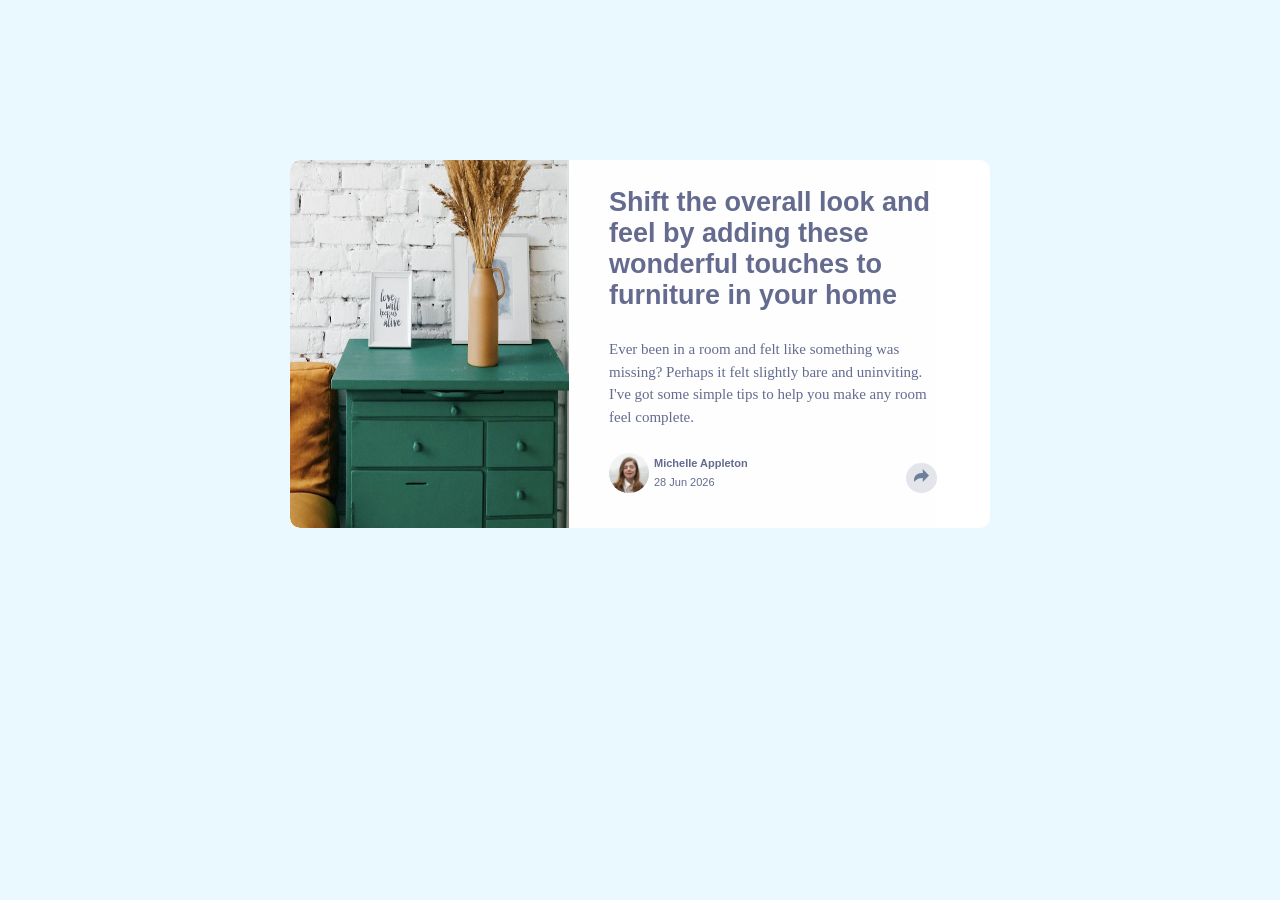
<file: Article preview component/index.html>
<!DOCTYPE html>
<html lang="en">
<head>
    <meta charset="UTF-8">
    <meta name="viewport" content="width=device-width, initial-scale=1.0">
    <title>Article</title>
    <script src="app.js" defer></script>
    <link rel="stylesheet" href="style.css">
</head>
<body>
    <div class="container">
        
            <img id="drawer" src="images/drawers.jpg">
        
        <div class="infoRow">
<p id="heading">Shift the overall look and feel by adding 
    these wonderful touches to furniture in your home</p>
    <p id="subHead">Ever been in a room and felt like something was missing?
    Perhaps it felt slightly bare and uninviting. I've got some
        simple tips to help you make any room feel complete.</p>
    <div class="columnRow">
        <div class="appleTon">
            <img id="avatar" src="images/avatar-michelle.jpg">
            <div class="michell">
            <p id="ton-color">Michelle Appleton <span>28 Jun 2026</span></p>
          
            </div>
            </div>
            <div class="share">
                <img src="images/icon-share.svg">
            </div>
      
    </div>
    <div class="socials">
                <p onclick="closeToggle()" id="shareLink">Share</p>
                <img onclick="closeToggle()"  src="images/icon-facebook.svg">
                 <img onclick="closeToggle()"  src="images/icon-twitter.svg">
                  <img onclick="closeToggle()"  src="images/icon-pinterest.svg">
            </div>
    </div>
    </div>
      
</body>
</html>
</file>
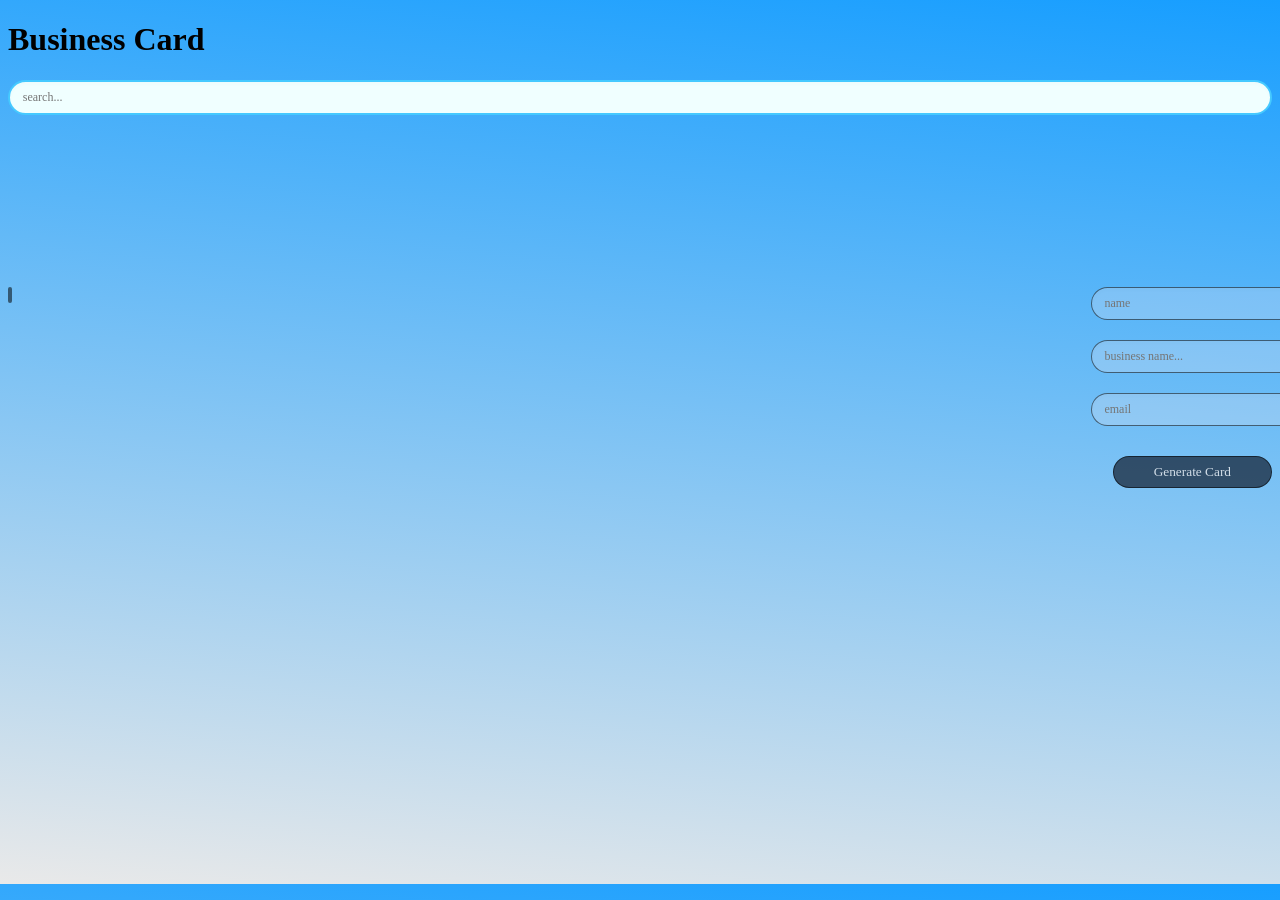
<file: Business card generator/index.html>
<!DOCTYPE html>
<html lang="en">
<head>
    <meta charset="UTF-8">
    <meta name="viewport" content="width=device-width, initial-scale=1.0">
    <title>Card Generator</title>
    <style>
        body{
        height: 95vh;
         justify-items: center;
            background: linear-gradient(186deg, rgb(23, 158, 255), rgb(233, 233, 233));
        }

.container{
    margin-top: 120px;
  display: flex;
    justify-content: space-between;
  gap: 20px
}
h3{
   border: 10px;
   border-radius: 2px solid red;
}
#form{
    display: flex;
		flex-direction: column;
		gap: 20px;
        z-index: 1;
}

input{
    	  font-family: inherit;
      background:#e0e4f04a;
      border: 1px solid #00000087;
      border-radius: 20px;
      padding: 0.5rem 0.8rem;
      font-size: 12px;
	  font-weight: 500;
      outline: none;
      transition: all 0.2s ease;
      color: #ffffffb7;
      font-weight: 450;
      width: 100%;
      box-shadow: inset 0 2px 4px rgba(0,10,20,0.02);
}

button{
    margin-left: 22px;
		margin-top: 10px;
		padding: 7px 40px;
	font-weight:500;
    color: rgba(240, 248, 255, 0.845);
      font-family: inherit;
      background:#00030e9a;
      border: 1px solid #00000087;
      border-radius: 20px;
}

.card{
	background: linear-gradient(145deg, #2dbed4d4 30%, rgba(253, 80, 227, 0.379) 50%, #6492fcd9 70%);
      border: 2px solid #00000087;
      border-radius: 10px;
      font-size: 12px;
	  font-weight: 600;
      height: 10%;
      
      outline: none;
      transition: all 0.2s ease;
      color: #000000ac;
      box-shadow: inset 0 2px 4px rgba(0,10,20,0.02);
}

.searchBar{
    display:flex;
    flex-direction: column;
   gap: 20px;
        z-index: 1;
}

.searchBar input{
    padding-right: 20rem;
    background-color: azure;
    border: 2px solid rgba(0, 179, 255, 0.708);
    color: black;
}

/* .searchBar .clientCard{
    background: linear-gradient(145deg, #3adff9ba 30%, rgba(253, 91, 229, 0.379) 50%, #729af9d9 70%);
      border: 2px solid #00000087;
      border-radius: 10px;
      font-size: 12px;
	  font-weight: 600;
      height: 10%;
      outline: none;
      transition: all 0.2s ease;
      color: #000000ac;
      box-shadow: inset 0 2px 4px rgba(0,10,20,0.02);
      grid-column: auto;
} */

    </style>
</head>
<body>

    <h1> Business Card</h1>
    <div class="searchBar">
        <input class="searchInput" type="search" placeholder="search...">
<ul class="clientCard">

</ul>
    </div>
    <div class="container">
   <div class="card"><p id="businessCard"></p></div>
   <form id="form" class="form">
   <input id="name" type="text" placeholder="name">
   <input id="title" type="text" placeholder="business name...">
   <input id="email" type="email" placeholder="email">
   <button id="generate" >Generate Card</button>
</form>
</div>
    <script src="/Business card generator/app.js"></script>
</body>
</html>
</file>
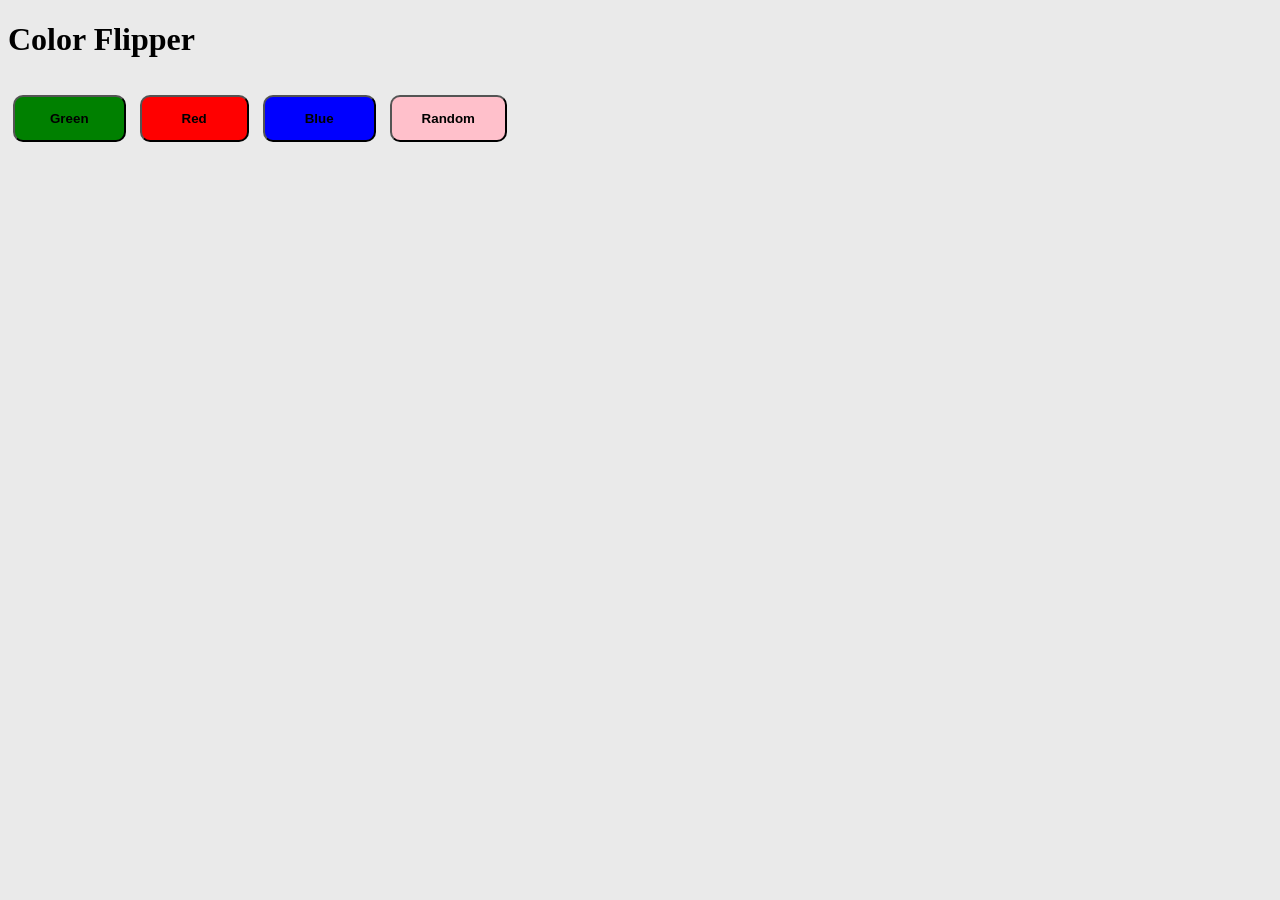
<file: Color clicker/index.html>
<!DOCTYPE html>
<html lang="en">
<head>
    <meta charset="UTF-8">
    <meta name="viewport" content="width=device-width, initial-scale=1.0">
    <title>Color change</title>
   <link rel="stylesheet" href="/Color clicker/style.css">
</head>
<body>
    <h1>Color Flipper</h1>
    <div class="buttons">
        <button id="green" class="green" type="button" onclick="colorSelector('green')">Green</button>
        <button id="blue" class="red" type="button" onclick="colorSelector('red')">Red</button>
        <button id="blue" class="blue" type="button" onclick="colorSelector('blue')">Blue</button>
        <button id="random" class="random" type="button" onclick="randomColor()">Random</button>
    </div>
<script src="/Color clicker/app.js"></script>
</body>
</html>
</file>
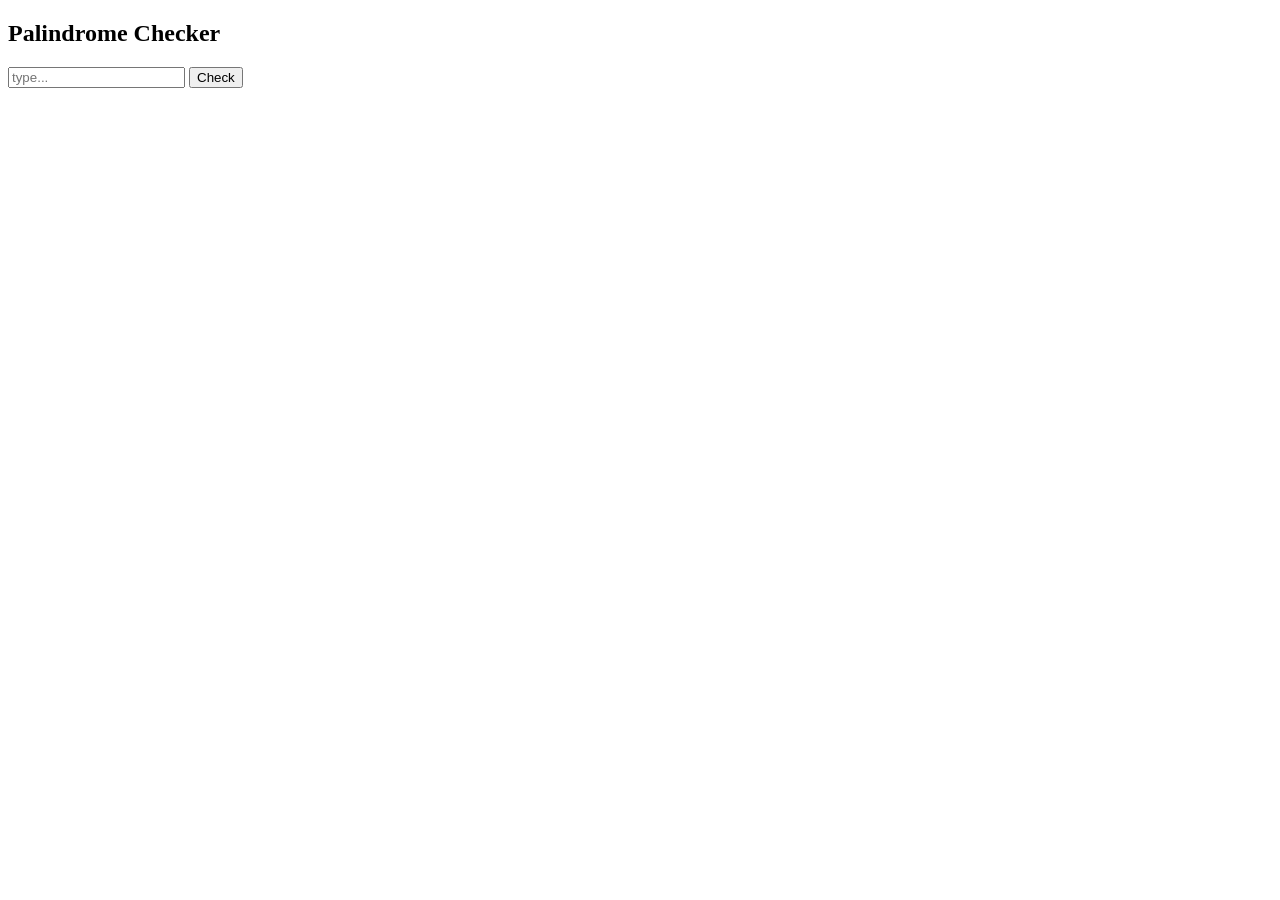
<file: Palindrome Checker/index.html>
<!DOCTYPE html>
<html lang="en">
<head>
    <meta charset="UTF-8">
    <meta name="viewport" content="width=device-width, initial-scale=1.0">
    <title>Palindrome Checker</title>
    <style>

    </style>
</head>
<body>
    <h2>Palindrome Checker</h2>
    <input id="palind" type="text" placeholder="type...">
    <button id="checker" type="submit" onclick="check()">Check</button>
    <script src="/Palindrome Checker/app.js"></script>
</body>
</html>
</file>
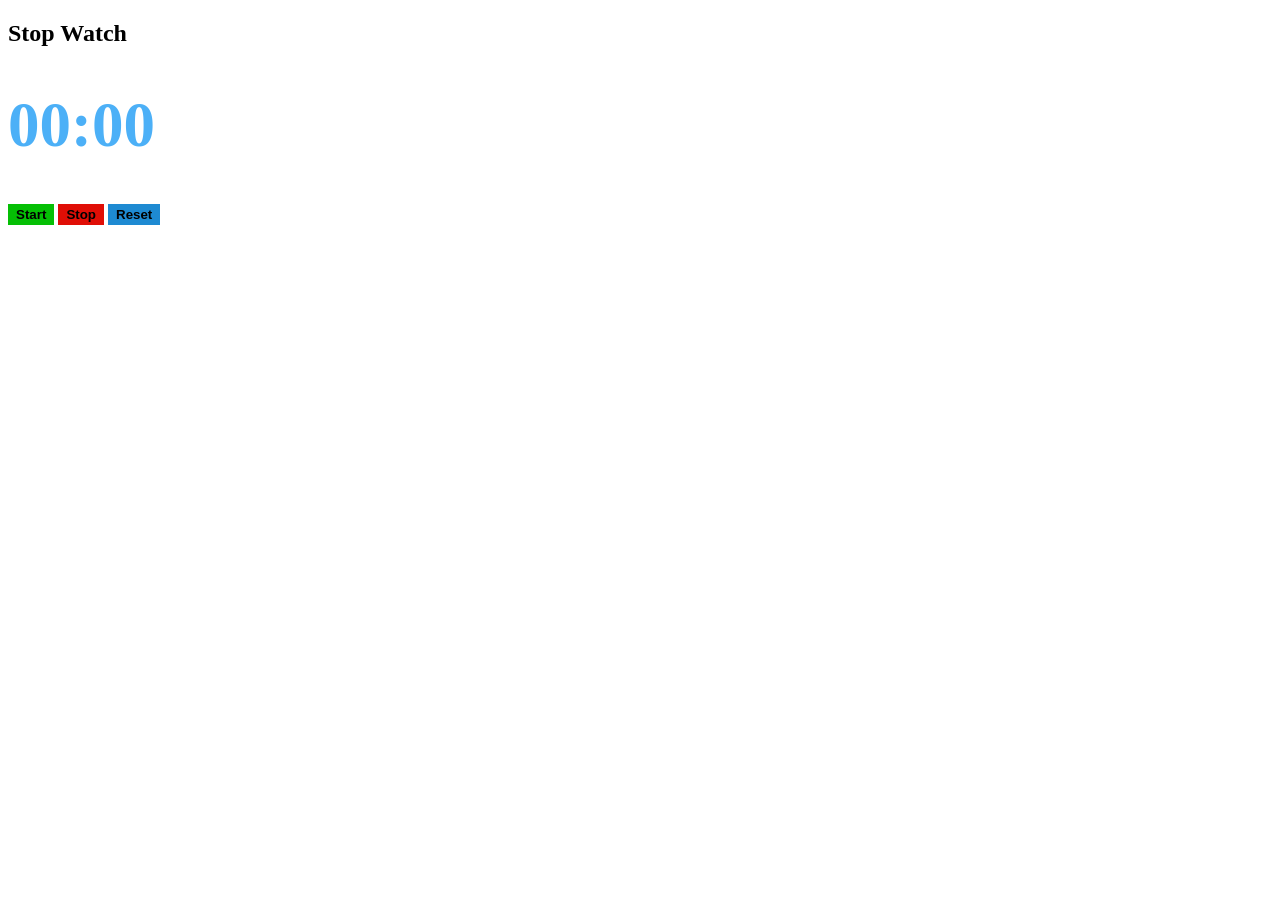
<file: Stop Watch/index.html>
<!DOCTYPE html>
<html lang="en">
<head>
    <meta charset="UTF-8">
    <meta name="viewport" content="width=device-width, initial-scale=1.0">
    <title>Watch</title>
    <style>
        #time{
            font-size: 7vmin;
            color: rgb(76, 176, 247);
        }
        .green{
            background-color: rgb(5, 191, 5) ;
            border: 2px solid transparent;
            font-weight: 600;
        }
         .red{
            background-color: rgb(224, 14, 6) ;
            border: 2px solid transparent;
             font-weight: 600;
        }
         .blue{
            background-color: rgb(30, 138, 210) ;
            border: 2px solid transparent;
             font-weight: 600;
        }
    </style>
</head>
<body>
    <h2>Stop Watch</h2>
    <h1 id="time">00:00</h1>
    <button id="start" class="green" onclick="startClock()">Start</button>
    <button id="stop" class="red" onclick="stopClock()">Stop</button>
    <button id="reset" class="blue" onclick="resetClock()">Reset</button>
    <script src="/Stop Watch/app.js"></script>
</body>
</html>
</file>
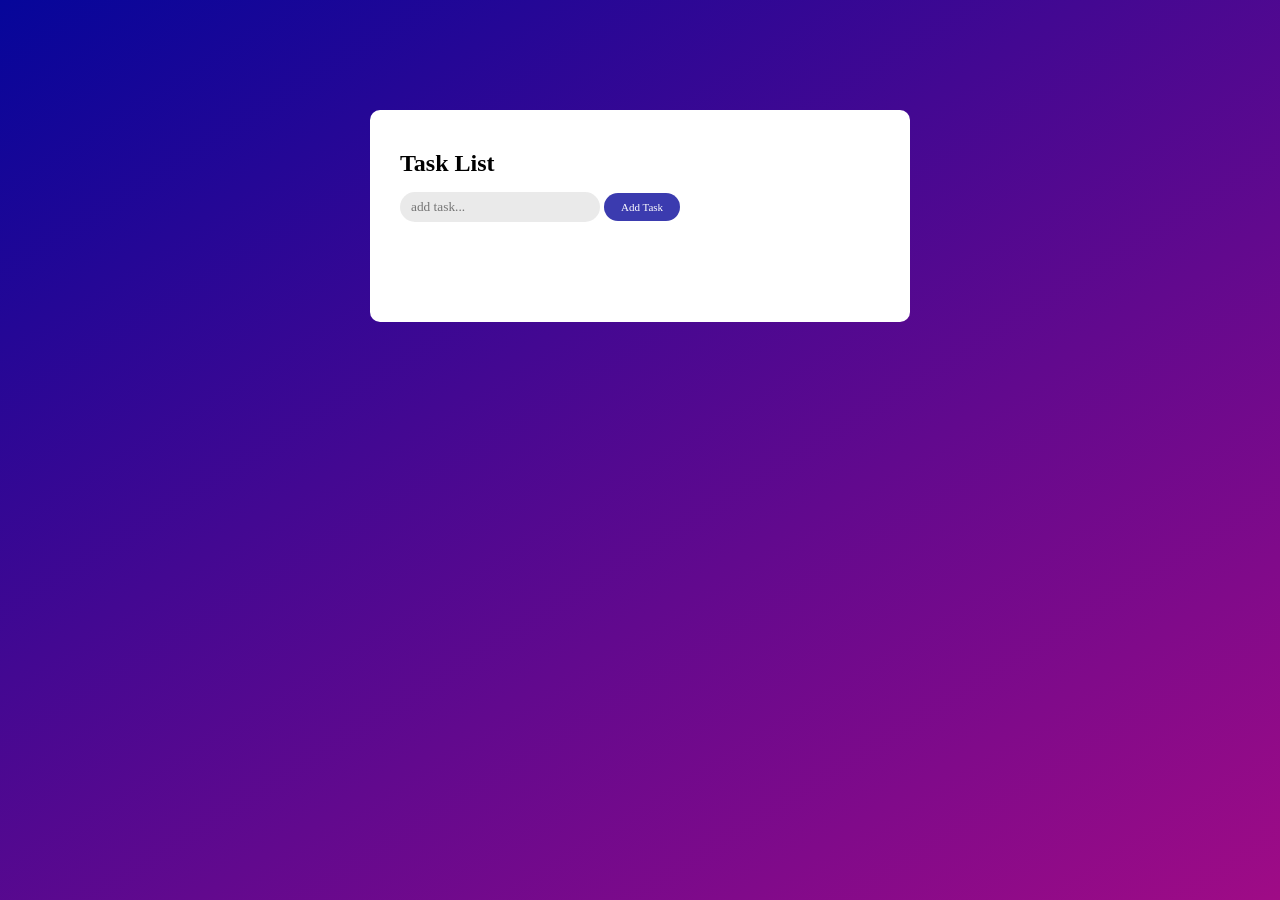
<file: To-Do List/index.html>
<!DOCTYPE html>
<html lang="en">
<head>
    <meta charset="UTF-8">
    <meta name="viewport" content="width=device-width, initial-scale=1.0">
    <title>To Do List</title>
    <script defer src="/To-Do List/app.js"></script>
    <style>
      *{
        margin: 0;
        padding: 0;
        font-family: Cambria, Cochin, Georgia, Times, 'Times New Roman', serif;
        box-sizing: border-box;
      }

      .container{
        background: linear-gradient(148deg, rgb(6, 6, 154), rgb(159, 11, 134)); 
        width: 100%;
        height: 100vh;
        padding: 10px;

        
      }

      @keyframes fade-in {
        0%{
            opacity: 0;
            transform: translateY(30px) scale(0.7);
        }
        100%{
            opacity: 1;
            transform: translateY(0px) scale(1);
        }
      }

      
     
#tasks li{
    text-decoration: none;
font-size:15px;
list-style: none;
cursor: pointer;
margin: 0 auto 10px 7px;
width: 60%;
padding: 5px 5px;
border: 1px solid rgb(145, 145, 145);
border-radius: 5px;
animation: fade-in 0.8s ;
}

#tasks li button{
    position: relative;
    border: 1px solid rgb(33, 63, 123);
    background-color: transparent;
    border-radius: 20px;
    padding: 2px 17px;
    cursor: pointer;
    right: 0;
    top: 0;
    margin: 0 10px 0;
  font-size:14px;

}

#tasks li button:hover{
background: rgb(6, 6, 154);
color: rgb(252, 252, 252);
}

.container .listRow{
    width: 100%;
    max-width: 540px;
    background: rgb(255, 255, 255);
    margin: 100px auto 20px;
    padding: 40px 30px 70px;
    border-radius: 10px;
    animation: fade-in 1s ;
}

.listRow h2{
    margin: 0 auto 15px;
     animation: fade-in 0.8s ;
}

.container input{
    padding: 6px 20px 6px 10px;
    border-radius: 15px;
    border: 1px solid transparent;
    background-color: rgba(148, 148, 148, 0.194);

}

.container .inputArea button{
   padding: 6px 15px;
     border-radius: 15px;
     border: 2px solid transparent;
background: rgba(6, 6, 154, 0.783);
color: white;
 cursor: pointer;
font-weight: 510;
font-size: 11px;
}


.container .inputArea{
    margin: 0 auto 30px;
  animation: fade-in 0.8s ;
}

      /* .tasks{
display: flex;
flex-direction: column;
      } */
      </style>
<body>
    <div class="container">
        <div class="listRow">
    <h2>Task List</h2>
    <div class="inputArea">
    <input id="addTask" type="text" placeholder="add task...">
    <button id="taskBtn" type="submit" onclick="addTasks()">Add Task</button>
    </div>
    <ul id="tasks">
        
        
    </ul>
    </div>
</div>
</body>
</html>
</file>
<file: Article preview component/style.css>
body{
            background-color: rgba(226, 248, 255, 0.733);
            
            color: rgba(35, 38, 56, 0.963);
        }

        .container{
            display: flex;
            background-color: rgb(255, 255, 255);
            width: 100%;
          max-width: 540px;
          margin: 160px auto 0;
           padding: 0 60px 0 100px;
            border-radius: 10px;
            overflow: hidden;
            color: rgba(58, 66, 112, 0.785);
              /* box-shadow:0 0 20px 0 rgba(190, 51, 255, 0.292); */

        }

        #drawer{
            position: relative;
            bottom: 0;
            right: 100px;
           width: 60%;
           display: block;
           /* height: 100%; */
           border-radius: 10px 0 0 10px;
        }
        
        .infoRow{
            position: relative;
            width:68%;
            right:145px;
            padding:0 0 25px 40px;
           
           background-color: rgb(254, 254, 254);
           
        }

      .columnRow{
        display: flex;
        width: 100%;
        
      }

      #subHead{
        font-size: 15px;
        line-height: 1.5;
      }

        .columnRow .appleTon{
            display: flex;
            /* justify-content: space-between; */
            width: 100%;
             gap: 5px;
        }
          #avatar{
    
        width: 40px;
        height: 40px;
	    border-radius: 20rem;
        margin: 10px 0 10px;

        }

        #heading{
          font-family:Arial, Helvetica, sans-serif;
          font-weight: 600;
          font-size: 3vmin;

        }

        .columnRow .michell{
            font-size: 11px;
            line-height: 1.7;
            width: 100px;
        }

        span{
            font-weight: 500;
            
        }

        #ton-color{
            font-weight: 600;
            font: bolder;
            font-family:Arial, Helvetica, sans-serif;
        }

        .share{
            margin-top: 20px;
            margin-left: 147px;
            width: 20px;
        height: 20px;
        padding: 5px 8px 5px;
            border-radius: 70px;
            justify-content: center;
            text-align: center;
            background-color: rgba(58, 66, 112, 0.132);
            cursor: pointer;

        }

        .share:hover{
           
          background:rgba(43, 49, 84, 0.849);
        }

        .socials{
            position: absolute;
            display: flex;
            padding: 0 40px;
            text-align: center;
            justify-content: center;
            width: 35%;
         height: 18%;
            gap: 14px;
            top: 120px;
            left: 250px;
            border-radius: 11px;
           backdrop-filter: blur(16px);
            background:  rgba(43, 49, 84, 0.849);
            opacity: 0;
             transition: opacity 0.2s ease, visibility 0.2s ease;
            visibility: hidden;
        }

        .socials.active{
            opacity: 1;
            visibility: visible;
        }

        .socials img{
            margin: 16px 0;
        }

        #shareLink{
            margin: 20px 0;
            font-weight: 500;
            text-transform: uppercase;
            letter-spacing: 5px;
            font-size: 10px;
            font-family:Arial, Helvetica, sans-serif;
            color: rgba(199, 205, 247, 0.719);
            
        }

        @media (max-width: 540px){

            .container{
                margin: 40px auto 0;
                max-width: 300px;
                padding: 70px 0 430px 0;
                flex-direction: row;
                align-items: stretch;
            }

            #drawer{
                position: absolute;
                max-width: 500px;
         
           border-radius: 10px 10px 0 0;
                right: 100px;
      bottom: 314px;

            }

            .infoRow{
                position: absolute;
                top: 230px;
              left: 100px;
              max-width: 260px; 
              padding: 20px 20px 0;
            }

            .share{
              max-width: 15px;
                margin: 18px 0;
            }

            .socials{
                 top: 256px;
            left: 0;
           margin: 0;
           width: 220px;
             border-radius: 0 0 10px 10px;
            }


        }
</file>
<file: Color clicker/style.css>
body{
    background: none;
  background-color: rgba(179, 179, 179, 0.274);
}


.buttons{
    padding: 10px 0;
    width: 60%; 
 
}
button{
    margin: 5px;
}

.buttons .green{
    padding: 14px 35px;
    background-color: green;
    font-weight: 600;
    border-radius: 10px;
}
.buttons .red{
    padding: 14px 40px;
    background-color: red;
    font-weight: 600;
    border-radius: 10px;
}
.buttons .blue{
    padding: 14px 40px;
    background-color: blue;
    font-weight: 600;
    border-radius: 10px;
}
.buttons .random{
    padding: 14px 30px;
    background-color: pink;
    font-weight: 600;
    border-radius: 10px;
}
</file>
